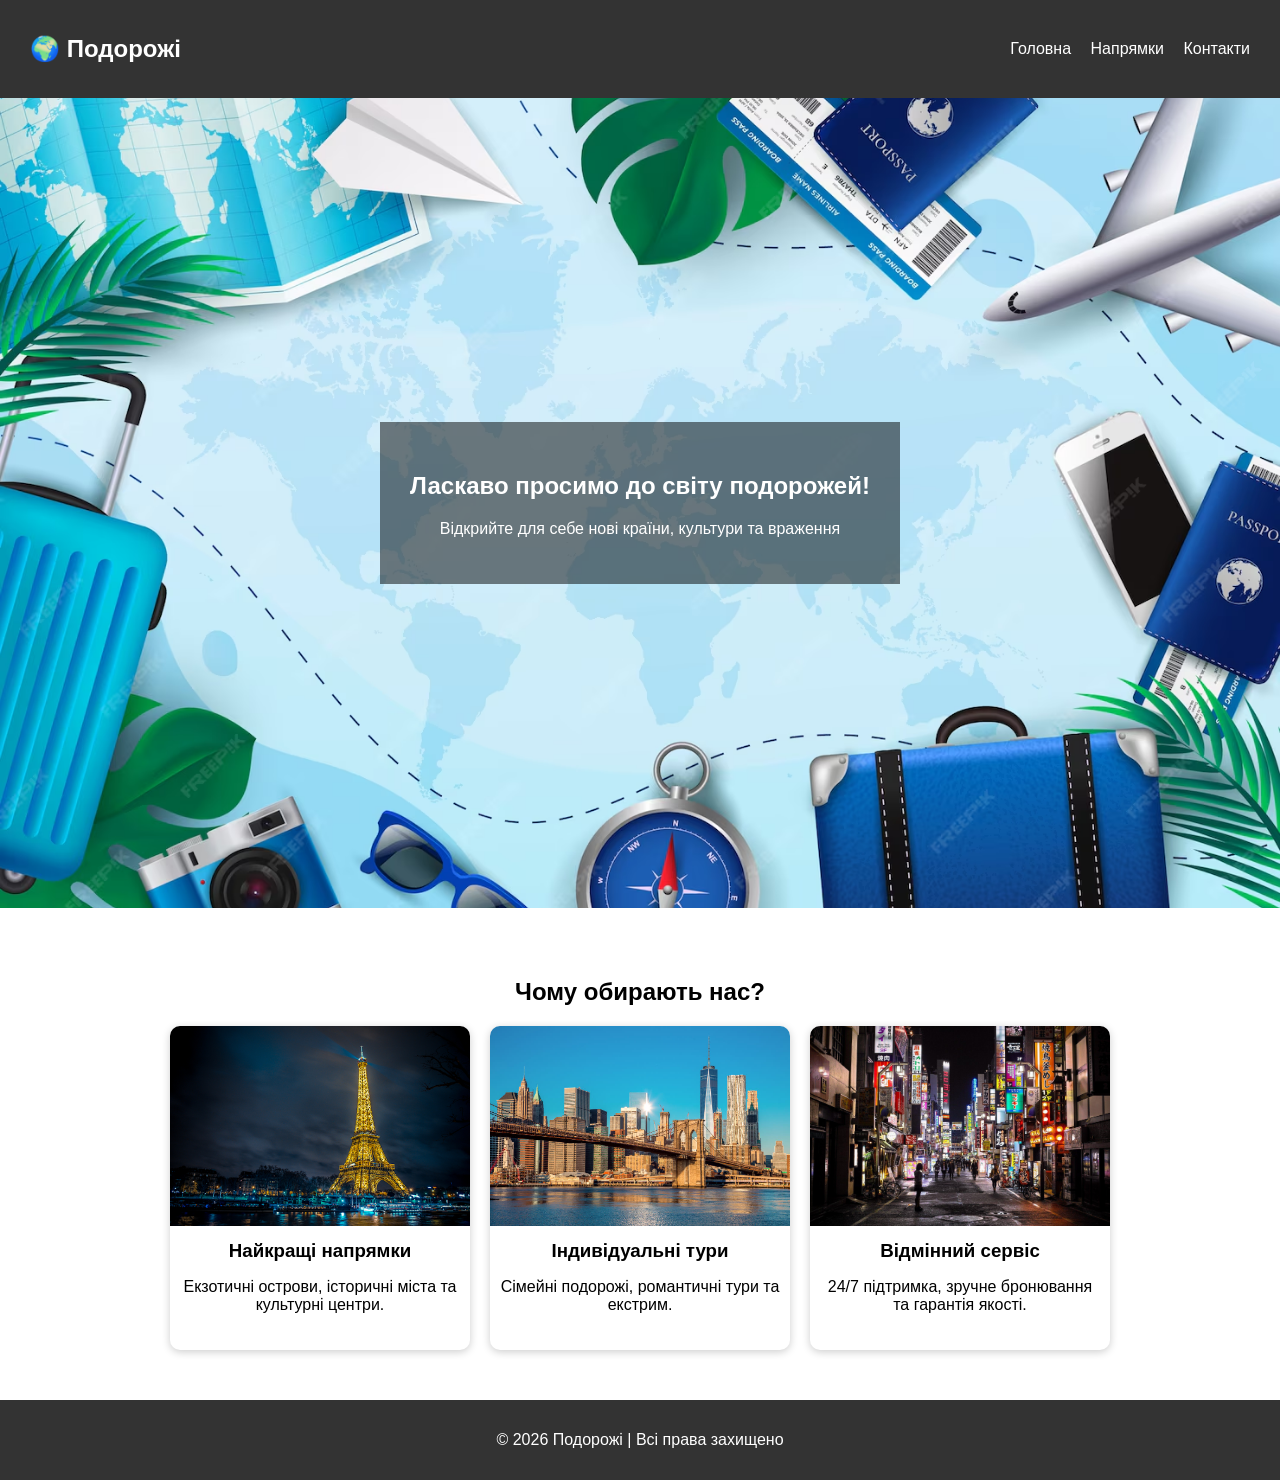
<file: Travels/index.html>
<!DOCTYPE html>
<html lang="uk">
<head>
    <meta charset="UTF-8">
    <title>Подорожі — Головна</title>
    <link rel="stylesheet" href="style.css">
</head>
<body>

<header class="head">
    <h2>🌍 Подорожі</h2>
    <nav>
        <a href="index.html">Головна</a>
        <a href="destinations.html">Напрямки</a>
        <a href="contact.html">Контакти</a>
    </nav>
</header>

<section class="hero">
    <div class="hero-box">
        <h1>Ласкаво просимо до світу подорожей!</h1>
        <p>Відкрийте для себе нові країни, культури та враження</p>
    </div>
</section>

<section class="intro">
    <h2>Чому обирають нас?</h2>

    <div class="cards">

        <div class="card">
            <img src="img/paris.jpg">
            <h3>Найкращі напрямки</h3>
            <p>Екзотичні острови, історичні міста та культурні центри.</p>
        </div>

        <div class="card">
            <img src="img/newyork.jpg">
            <h3>Індивідуальні тури</h3>
            <p>Сімейні подорожі, романтичні тури та екстрим.</p>
        </div>

        <div class="card">
            <img src="img/tokyo.jpg">
            <h3>Відмінний сервіс</h3>
            <p>24/7 підтримка, зручне бронювання та гарантія якості.</p>
        </div>

    </div>
</section>

<footer class="footer">
    <p>© 2026 Подорожі | Всі права захищено</p>
</footer>

</body>
</html>
</file>
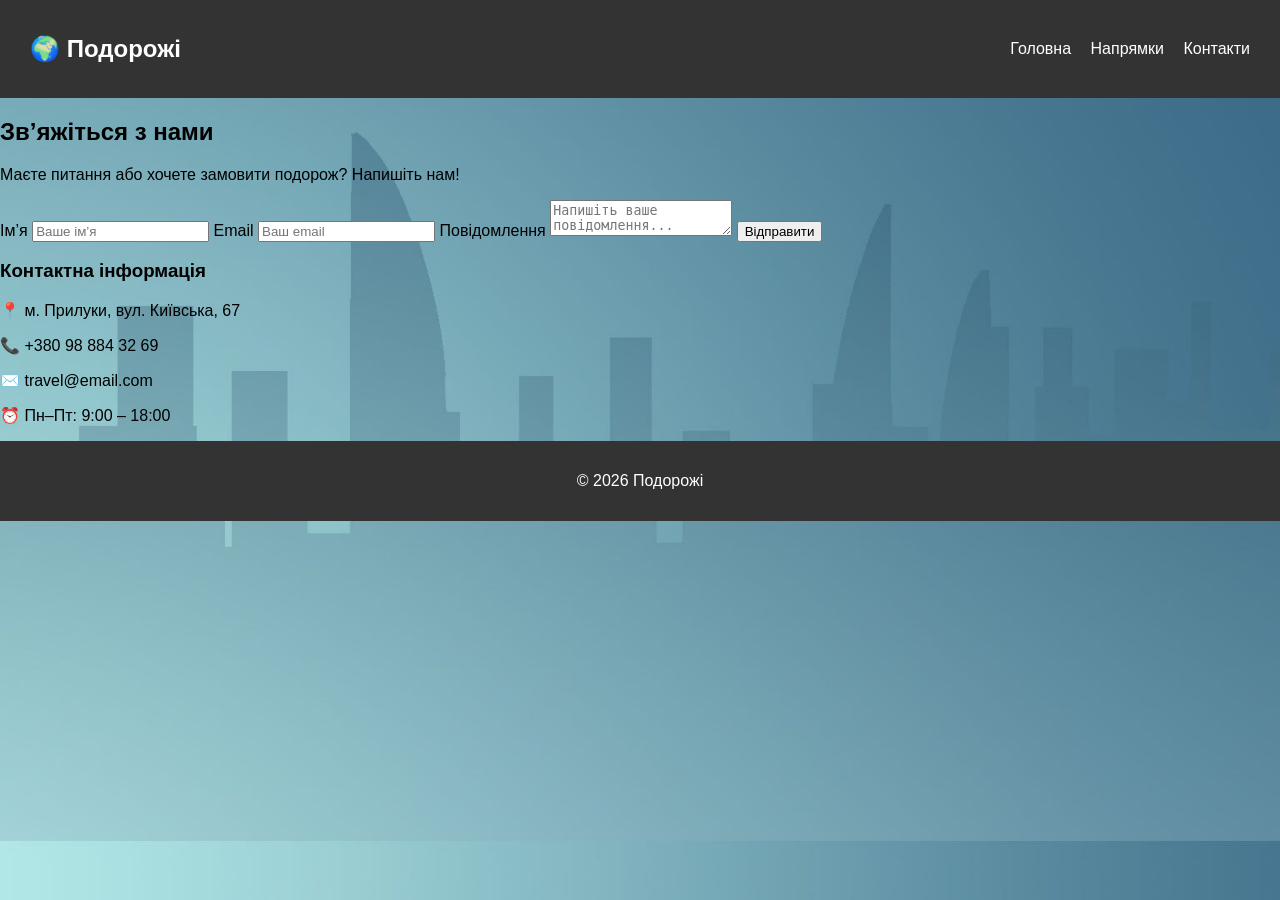
<file: Travels/contact.html>
<!DOCTYPE html>
<html lang="uk">
<head>
    <meta charset="UTF-8">
    <title>Контакти</title>
    <link rel="stylesheet" href="style.css">
</head>
<body>

<header class="head">
    <h2>🌍 Подорожі</h2>
    <nav>
        <a href="index.html">Головна</a>
        <a href="destinations.html">Напрямки</a>
        <a href="contact.html">Контакти</a>
    </nav>
</header>

<section class="contact-section">
    <h2>Зв’яжіться з нами</h2>
    <p>Маєте питання або хочете замовити подорож? Напишіть нам!</p>

    <div class="contact-container">

        <!-- ФОРМА -->
        <form class="form">
            <label>Ім’я</label>
            <input type="text" placeholder="Ваше ім’я" required>

            <label>Email</label>
            <input type="email" placeholder="Ваш email" required>

            <label>Повідомлення</label>
            <textarea placeholder="Напишіть ваше повідомлення..." required></textarea>

            <button type="submit">Відправити</button>
        </form>

        <!-- ІНФОРМАЦІЯ -->
        <div class="contact-info">
            <h3>Контактна інформація</h3>
            <p>📍 м. Прилуки, вул. Київська, 67</p>
            <p>📞 +380 98 884 32 69</p>
            <p>✉️ travel@email.com</p>
            <p>⏰ Пн–Пт: 9:00 – 18:00</p>
        </div>

    </div>
</section>

<footer class="footer">
    <p>© 2026 Подорожі</p>
</footer>

</body>
</html>
</file>
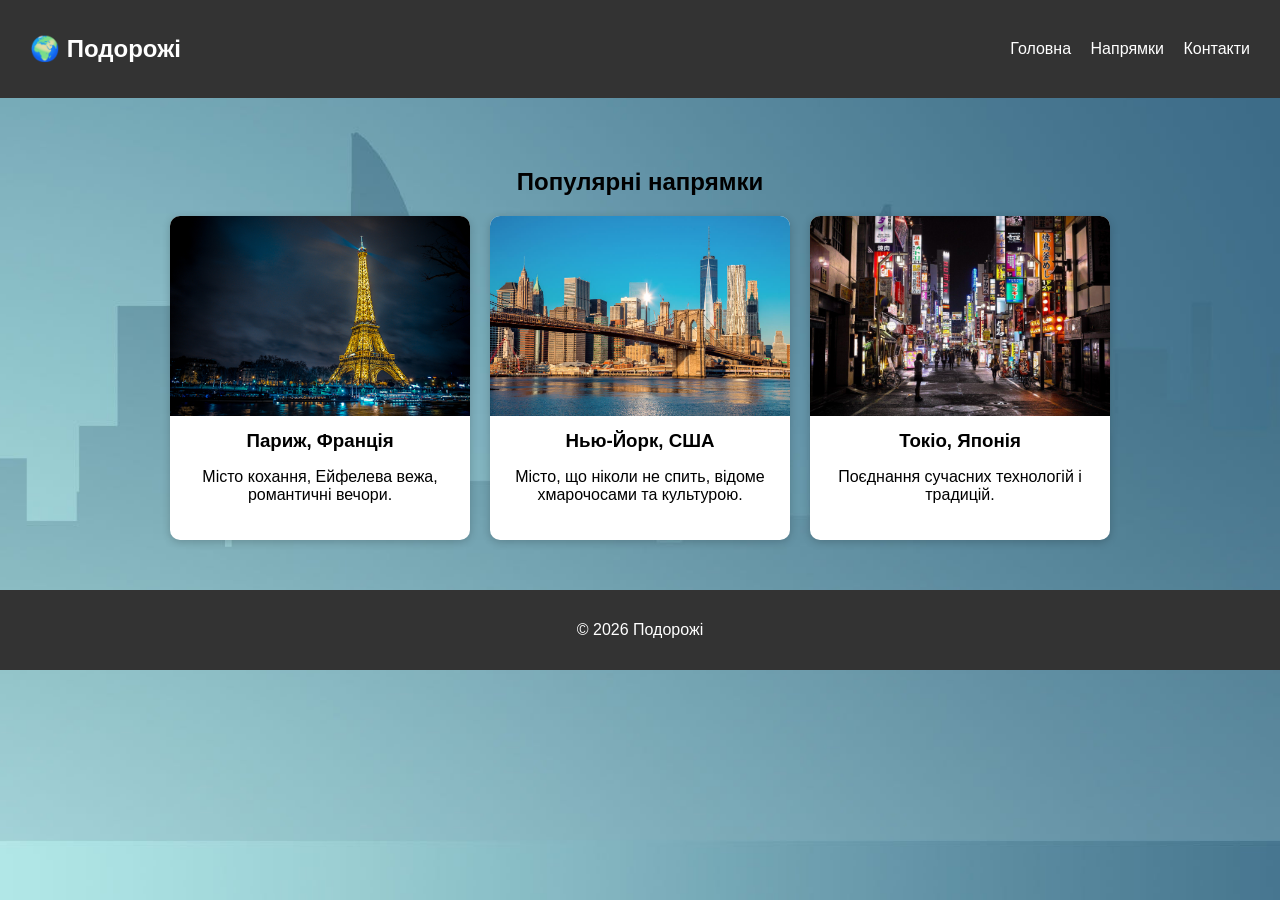
<file: Travels/destinations.html>
<!DOCTYPE html>
<html lang="uk">
<head>
    <meta charset="UTF-8">
    <title>Напрямки</title>
    <link rel="stylesheet" href="style.css">
</head>
<body>

<header class="head">
    <h2>🌍 Подорожі</h2>
    <nav>
        <a href="index.html">Головна</a>
        <a href="destinations.html">Напрямки</a>
        <a href="contact.html">Контакти</a>
    </nav>
</header>

<section class="intro">
    <h2>Популярні напрямки</h2>

    <div class="cards">
        <div class="card">
            <img src="img/paris.jpg">
            <h3>Париж, Франція</h3>
            <p>Місто кохання, Ейфелева вежа, романтичні вечори.</p>
        </div>

        <div class="card">
            <img src="img/newyork.jpg">
            <h3>Нью-Йорк, США</h3>
            <p>Місто, що ніколи не спить, відоме хмарочосами та культурою.</p>
        </div>

        <div class="card">
            <img src="img/tokyo.jpg">
            <h3>Токіо, Японія</h3>
            <p>Поєднання сучасних технологій і традицій.</p>
        </div>
    </div>
</section>

<footer class="footer">
    <p>© 2026 Подорожі</p>
</footer>

</body>
</html>
</file>
<file: Travels/style.css>
body {
    margin: 0;
    font-family: Arial, sans-serif;
}

/* HEADER */
.head {
    display: flex;
    justify-content: space-between;
    align-items: center;
    background: #333;
    color: white;
    padding: 15px 30px;
}

.head a {
    color: white;
    margin-left: 15px;
    text-decoration: none;
}

.head a:hover {
    color: #ff6f61;
}

/* HERO */
.hero {
    height: 90vh;
    background: url('img/hero.jpg') center/cover no-repeat;
    display: flex;
    justify-content: center;
    align-items: center;
}

.hero-box {
    background: rgba(0,0,0,0.5);
    color: white;
    padding: 30px;
    text-align: center;
}

/* INTRO */
.intro {
    padding: 50px;
    text-align: center;
}

/* CARDS */
.cards {
    display: flex;
    justify-content: center;
    gap: 20px;
    flex-wrap: wrap;
}

.card {
    width: 300px;
    background: white;
    box-shadow: 0 2px 8px rgba(0,0,0,0.2);
    border-radius: 10px;
    overflow: hidden;
}

.card img {
    width: 100%;
    height: 200px;
    object-fit: cover;
}

.card h3 {
    margin: 10px;
}

.card p {
    padding: 0 10px 20px;
}

/* FOOTER */
.footer {
    background: #333;
    color: white;
    text-align: center;
    padding: 15px;
}
body {
    margin: 0;
    font-family: Arial, sans-serif;

    background: url('img/background.jpg') no-repeat center center fixed;
    background-size: cover;
}
</file>
